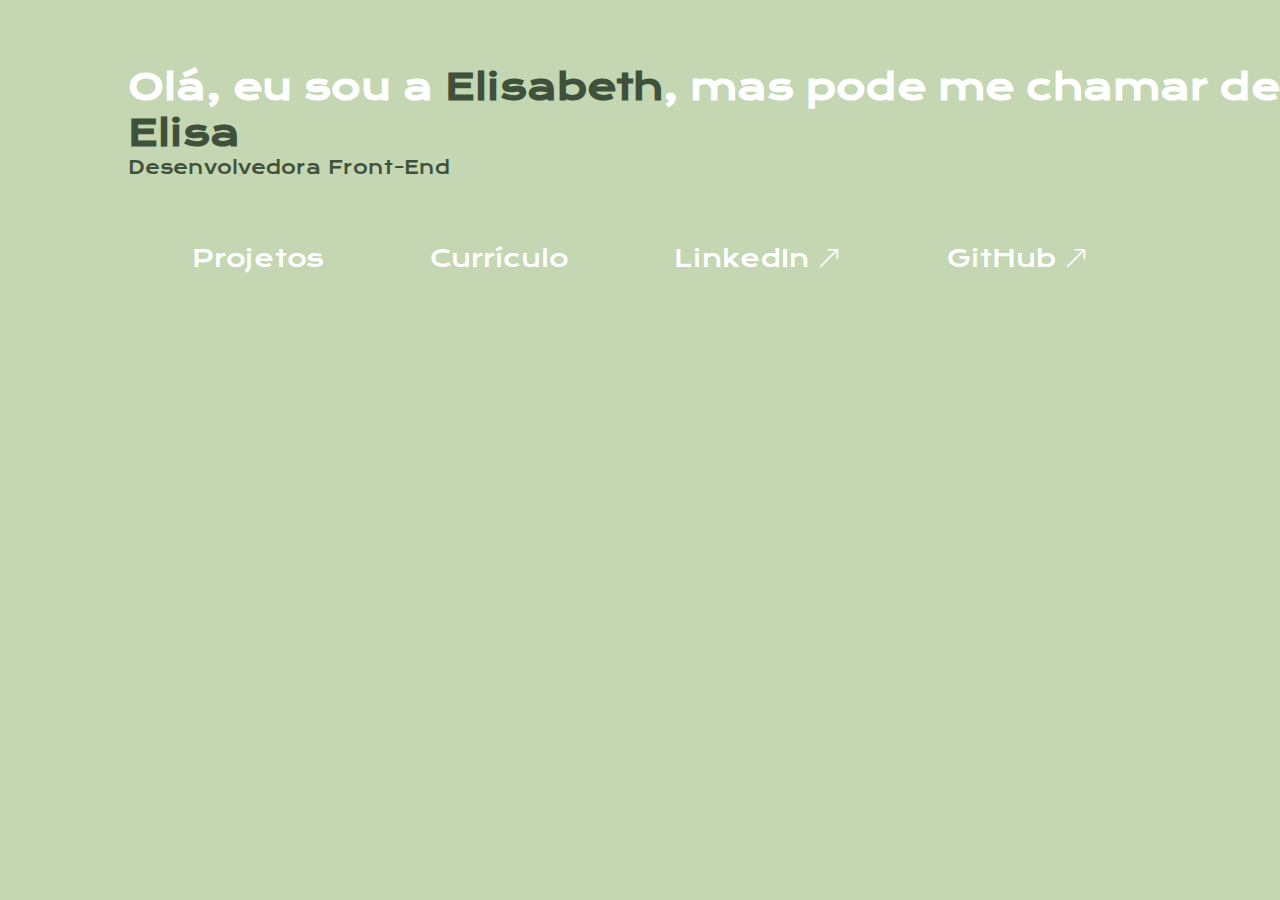
<file: index.html>
<!DOCTYPE html>
<html lang="pt-br">
<head>
    <meta charset="UTF-8">
    <meta name="viewport" content="width=device-width, initial-scale=1.0">
    <link rel="shortcut icon" href="./img/cogumelo.jpg" type="image/x-icon">
    <title>Portfolio</title>
    <link href="https://cdn.jsdelivr.net/npm/bootstrap@5.3.0/dist/css/bootstrap.min.css" 
    rel="stylesheet" integrity="sha384-9ndCyUaIbzAi2FUVXJi0CjmCapSmO7SnpJef0486qhLnuZ2cdeRhO02iuK6FUUVM" crossorigin="anonymous">
    <link rel="stylesheet" href="https://cdn.jsdelivr.net/npm/bootstrap-icons@1.10.4/font/bootstrap-icons.css">
    <link rel="stylesheet" href="style.css">
</head>
<body>

    <header class="cabecalho">
        <nav class="cabecalho__links">
            <h1 class="cabecalho__titulo">Olá, eu sou a <strong>Elisabeth</strong>,
                mas pode me chamar de <strong>Elisa</strong></h1>
            <p class="cabecalho__texto">Desenvolvedora Front-End</p> 
        </nav>
    </header>
    <main class="apresentacao">
        <div class="apresentacao__links">
            <a href="./projeto.html" class="apresentacao__links">Projetos</a>
            </div>

            <div class="apresentacao__links">
            <a href="https://acrobat.adobe.com/id/urn:aaid:sc:US:652482b6-2ee7-4e16-9417-d0db27380105" class="apresentacao__links">Currículo</a>
        </div>

        <div class="apresentacao__links">
            <a href="www.linkedin.com/in/elisabeth-dias-pereira-520443263" class="apresentacao__links"><p>LinkedIn <i class="bi bi-arrow-up-right"></i></p></a>
        </div>

            <div class="apresentacao__links">
            <a href="https://github.com/elisadias27" class="apresentacao__links"><p>GitHub <i class="bi bi-arrow-up-right"></i></p></a>
        </div>
</main>

<script src="https://cdn.jsdelivr.net/npm/bootstrap@5.3.0-alpha2/dist/js/bootstrap.bundle.min.js"
    integrity="sha384-qKXV1j0HvMUeCBQ+QVp7JcfGl760yU08IQ+GpUo5hlbpg51QRiuqHAJz8+BrxE/N"
    crossorigin="anonymous"></script>   
</body>
</html>
</file>
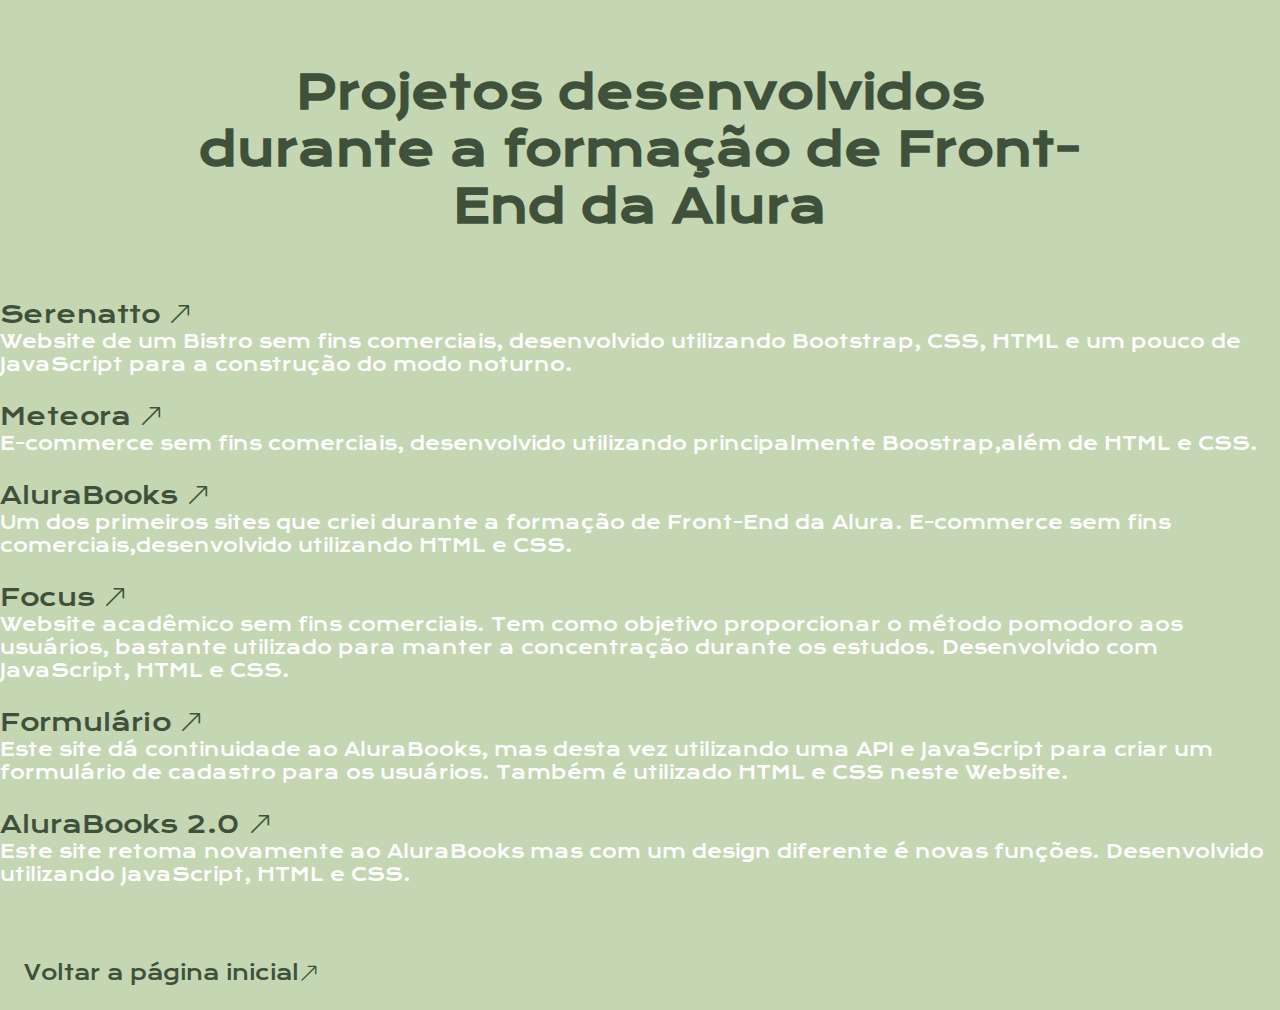
<file: projeto.html>
<!DOCTYPE html>
<html lang="pt-br">
<head>
    <meta charset="UTF-8">
    <meta name="viewport" content="width=device-width, initial-scale=1.0">
    <link rel="shortcut icon" href="./img/cogumelo.jpg" type="image/x-icon">
    <title>Portfolio</title>
    <link href="https://cdn.jsdelivr.net/npm/bootstrap@5.3.0/dist/css/bootstrap.min.css" 
    rel="stylesheet" integrity="sha384-9ndCyUaIbzAi2FUVXJi0CjmCapSmO7SnpJef0486qhLnuZ2cdeRhO02iuK6FUUVM" crossorigin="anonymous">
    <link rel="stylesheet" href="https://cdn.jsdelivr.net/npm/bootstrap-icons@1.10.4/font/bootstrap-icons.css">
    <link rel="stylesheet" href="style.css">
</head>
<body>

    <header class="cabecalho__projeto">
    <nav class="cabecalho__menu">
        <h1 class="cabecalho__titulo-2">Projetos desenvolvidos durante a formação de Front-End da Alura</h1>
    </nav>
    </header>

    <main class="apresentacao__skills">
<div class="apresentacao__skills">

    <ul class="apresentacao__skills__list">

        <li class="apresentacao__skills__list">
    <a href="https://projeto-serenatto-phi.vercel.app/" class="apresentacao__skills__link">Serenatto <i class="bi bi-arrow-up-right"></i></a>
    <p class="apresentacao__skills__texto">Website de um Bistro sem fins comerciais, desenvolvido utilizando Bootstrap, CSS, HTML 
        e um pouco de JavaScript para a construção do modo noturno.</p>
</li>

<li class="apresentacao__skills__list">
    <a href="https://meteora-pi.vercel.app/" class="apresentacao__skills__link">Meteora <i class="bi bi-arrow-up-right"></i></a>
    <p class="apresentacao__skills__texto">E-commerce sem fins comerciais, 
        desenvolvido utilizando principalmente Boostrap,além de HTML e CSS.</p>
</li>

<li class="apresentacao__skills__list">
    <a href="https://alurabooks-tan.vercel.app/" class="apresentacao__skills__link">AluraBooks <i class="bi bi-arrow-up-right"></i></a>
    <p class="apresentacao__skills__texto">Um dos primeiros sites que criei durante a formação de Front-End da Alura.
    E-commerce sem fins comerciais,desenvolvido utilizando HTML e CSS.
    </p>
</li>

<li class="apresentacao__skills__list">
    <a href="https://focus-jade.vercel.app/" class="apresentacao__skills__link">Focus <i class="bi bi-arrow-up-right"></i></a>
    <p class="apresentacao__skills__texto">Website acadêmico sem fins comerciais. 
        Tem como objetivo proporcionar o método pomodoro aos usuários, bastante utilizado para manter a concentração durante os estudos.
        Desenvolvido com JavaScript, HTML e CSS.
    </p>
</li>


<li class="apresentacao__skills__list">
    <a href="https://formulario-de-cadastro-alurabooks.vercel.app/" class="apresentacao__skills__link">Formulário <i class="bi bi-arrow-up-right"></i></a>
    <p class="apresentacao__skills__texto">Este site dá continuidade ao AluraBooks, 
        mas desta vez utilizando uma API e JavaScript para criar um formulário de cadastro para os usuários.
         Também é utilizado HTML e CSS neste Website.</p>
</li>

<li class="apresentacao__skills__list">
    <a href="https://alura-books-2-0.vercel.app/" class="apresentacao__skills__link">AluraBooks 2.0 <i class="bi bi-arrow-up-right"></i></a>
    <p class="apresentacao__skills__texto">Este site retoma novamente ao AluraBooks mas com um design diferente é novas funções.
        Desenvolvido utilizando JavaScript, HTML e CSS.
    </p>
</li>
</ul>
    </div>
    
</main>

<footer class="rodape">
    <a href="./index.html" class="rodape-link">Voltar a página inicial <i class="bi bi-arrow-up-right"></i></a>
</footer>

<script src="https://cdn.jsdelivr.net/npm/bootstrap@5.3.0-alpha2/dist/js/bootstrap.bundle.min.js"
integrity="sha384-qKXV1j0HvMUeCBQ+QVp7JcfGl760yU08IQ+GpUo5hlbpg51QRiuqHAJz8+BrxE/N"
crossorigin="anonymous"></script>   
</body>
</html>
</file>
<file: style.css>
@import url('https://fonts.googleapis.com/css2?family=Krona+One&family=Montserrat:wght@400;600&display=swap');

:root {
    --cor-primaria: #40513B;
    --cor-secundaria: #ffffff;
    --cor-terciaria: #609966;
    --cor-de-fundo: #C4D7B2;

    --fonte-principal: 'Krona One', sans-serif;
    --fonte-secundaria: 'Montserrat', sans-serif;
}

*{
    margin: 0;
    padding: 0;
}

body {
    display: flex;
    flex-direction: column;
    background-color: var(--cor-de-fundo);
    font-family: var(--fonte-principal);
    font-size: 18px;
    color: var(--cor-secundaria);
}

.cabecalho {
    padding: 5% 0% 0% 10%;
}

strong {
    color: var(--cor-primaria);
}

.apresentacao {
    padding: 5% 0% 0% 10%;
}

.apresentacao__links {
    text-decoration: none;
}


.apresentacao{ 
    padding: 5% 15%;
    display: flex;
    text-align: center;
    justify-content: space-between;
    gap: 82px;
}

.apresentacao__links {
    font-size: 24px;
    color: var(--cor-secundaria);
}

.apresentacao__links:hover {
    color: var(--cor-terciaria);
}

/*Projetos*/


.cabecalho__menu{
    padding: 5%  15%;
    display: flex;
    gap: 82px
}

.cabecalho__titulo-2 {
    color: var(--cor-primaria);
    text-align: center;
    font-size: 45px;
    font-weight: 600;
}

.apresentacao__skills__link {
    text-decoration: none;
}

ul {
    list-style-type: none;
}

.apresentacao__skills__link{
    text-decoration: none;
    font-size: 24px;
    color: var(--cor-primaria);
}

.apresentacao__skills__link:hover {
    color: var(--cor-terciaria);
}

.apresentacao__skills__list {
    justify-content: space-between;
    padding-bottom: 25px;
}

.cabecalho__texto {
    color: var(--cor-primaria)
}

.rodape-link {
    display: flex;
    text-decoration: none;
    color: var(--cor-primaria);
    padding: 24px;
    text-align: center;
    font-size: 20px;
}

.rodape-link:hover {
    color: var(--cor-terciaria);
}

@media screen and (max-width: 768px) {
    .apresentacao {
        display: flex;
        flex-direction: column;
        text-align: center;
        gap: 75px;
    }
}
</file>
